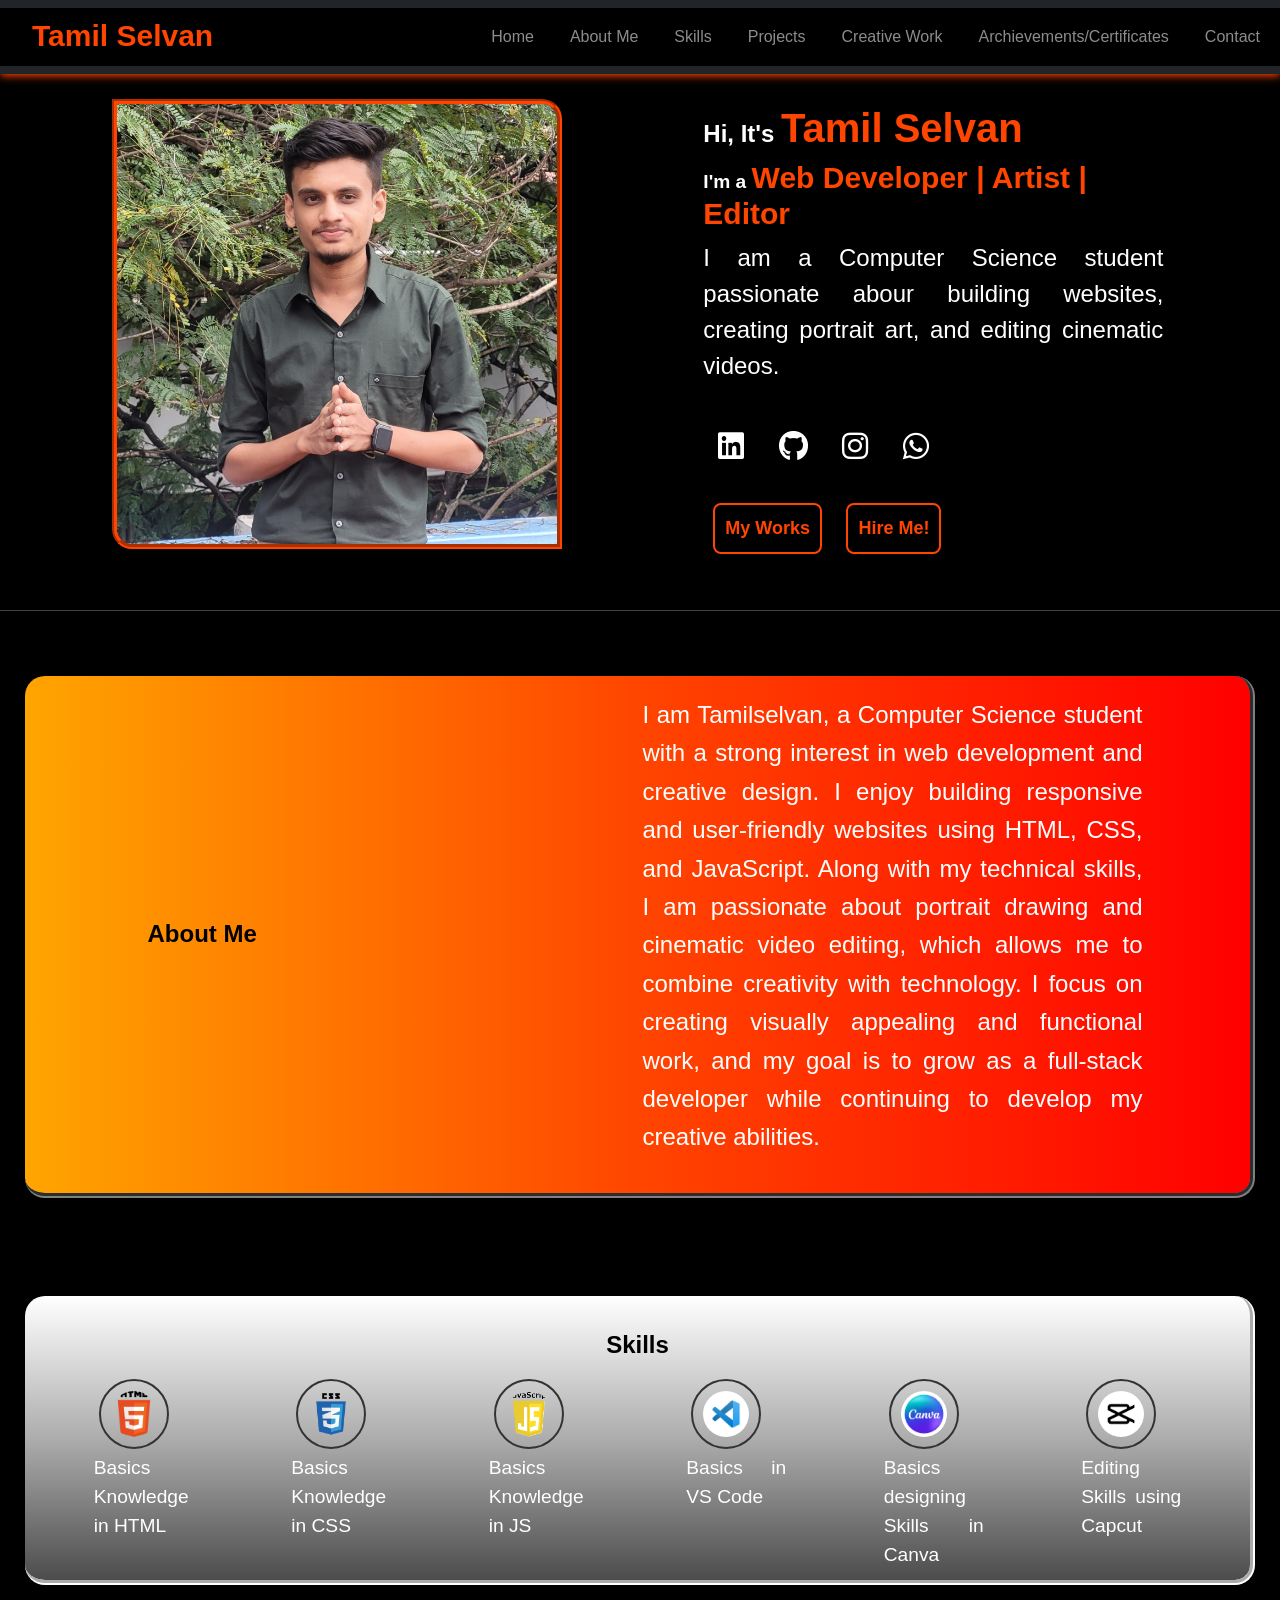
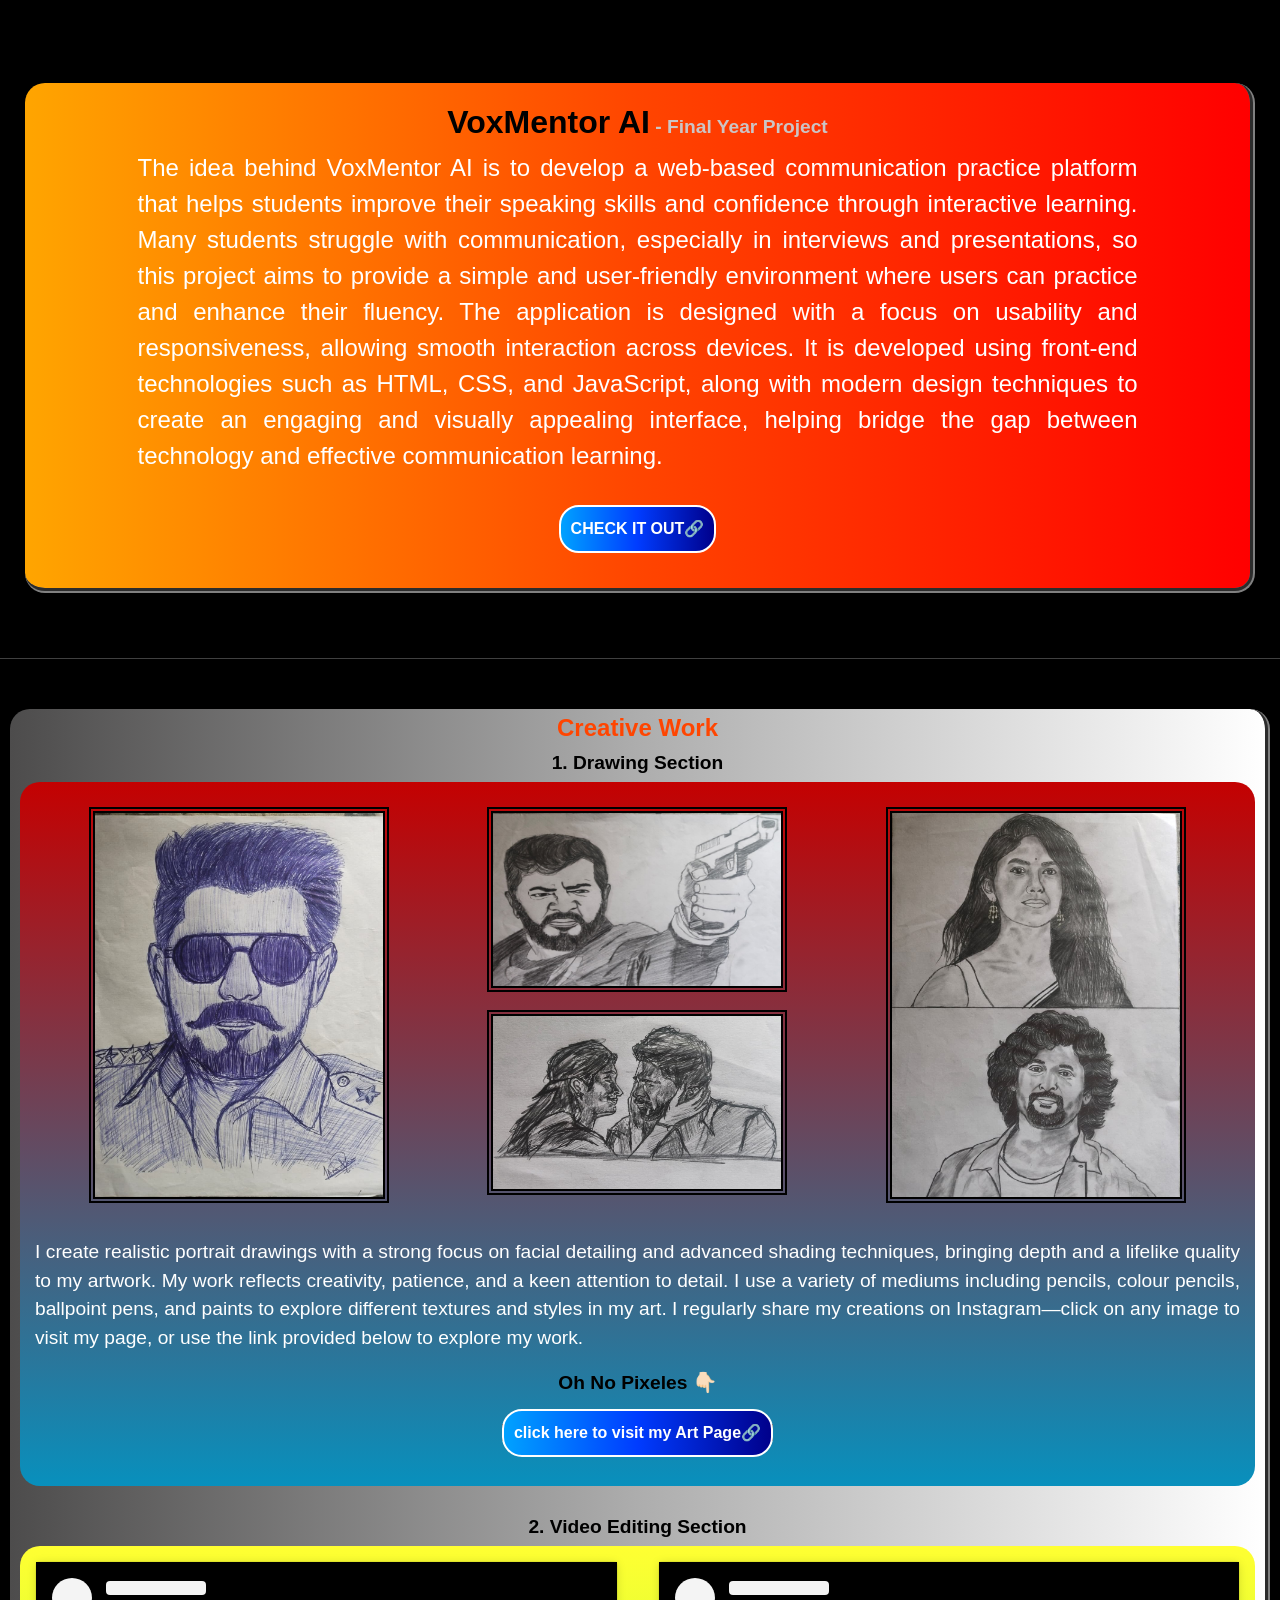
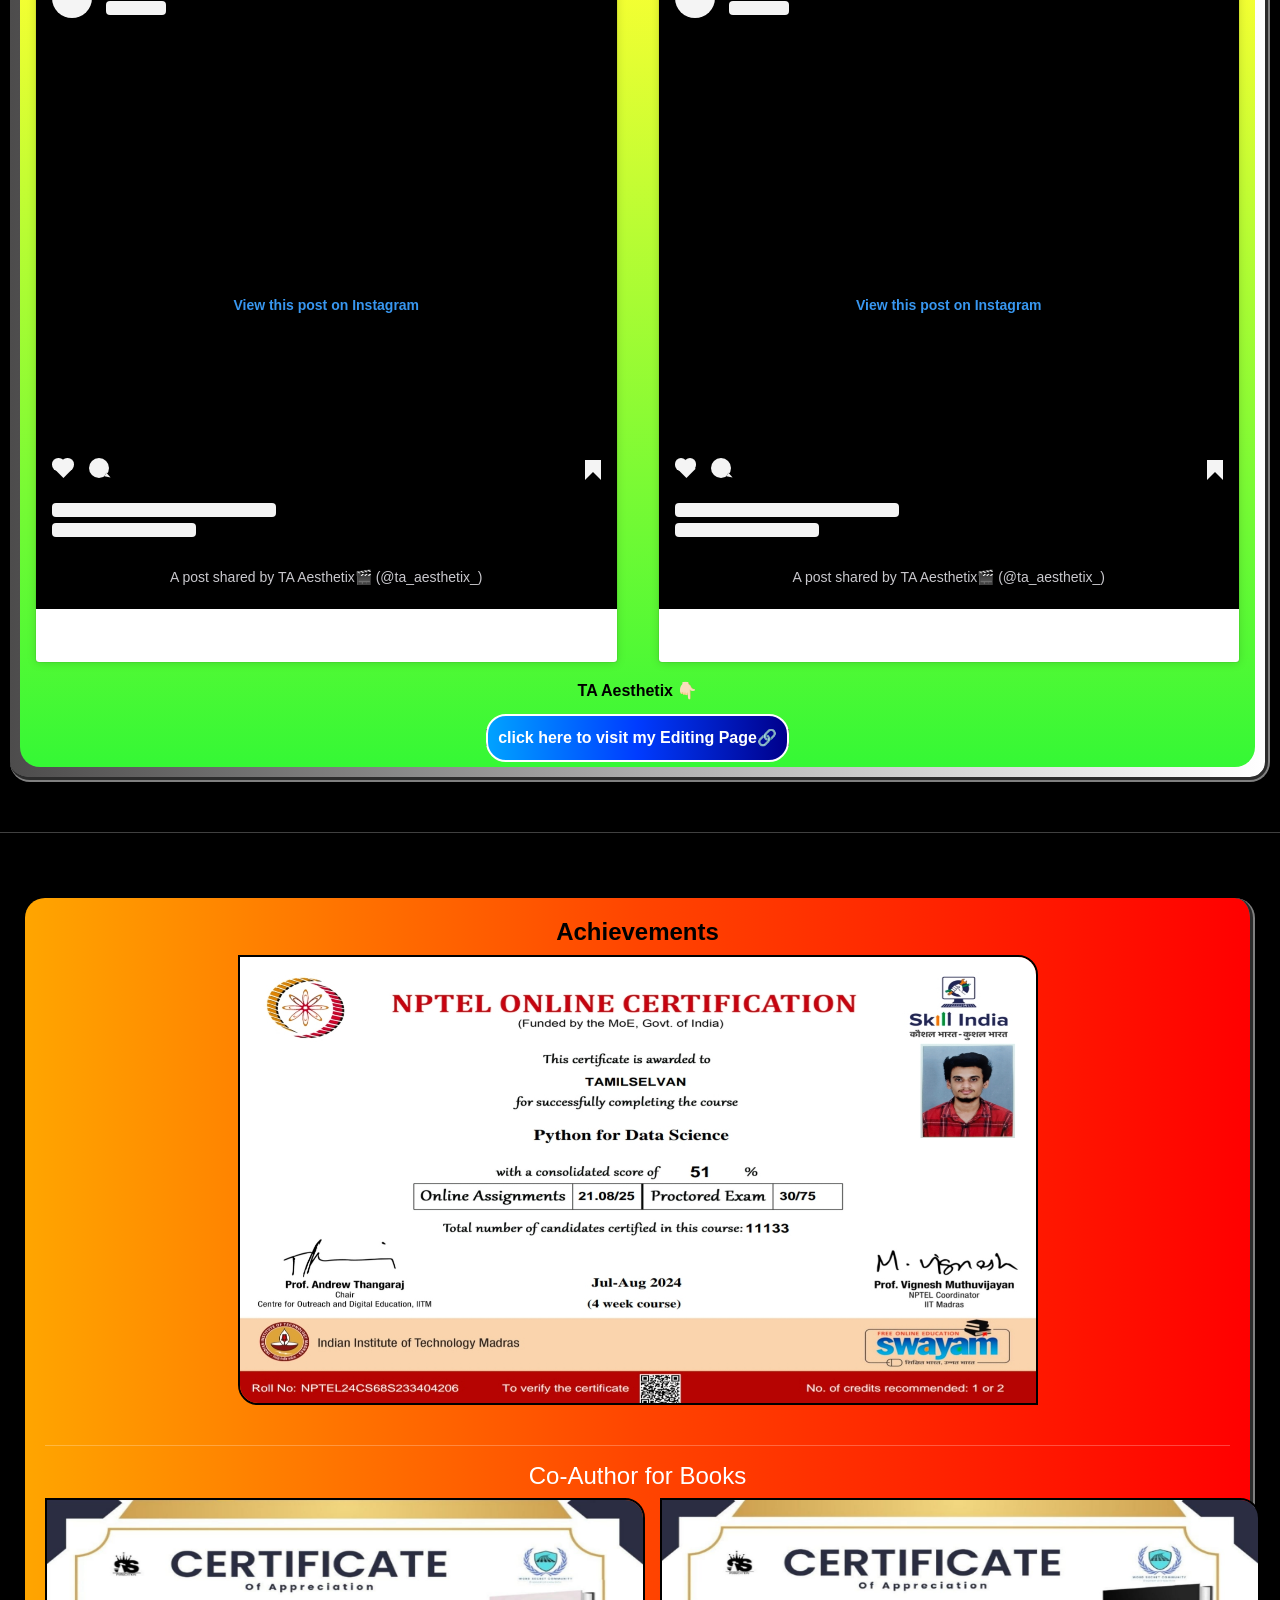
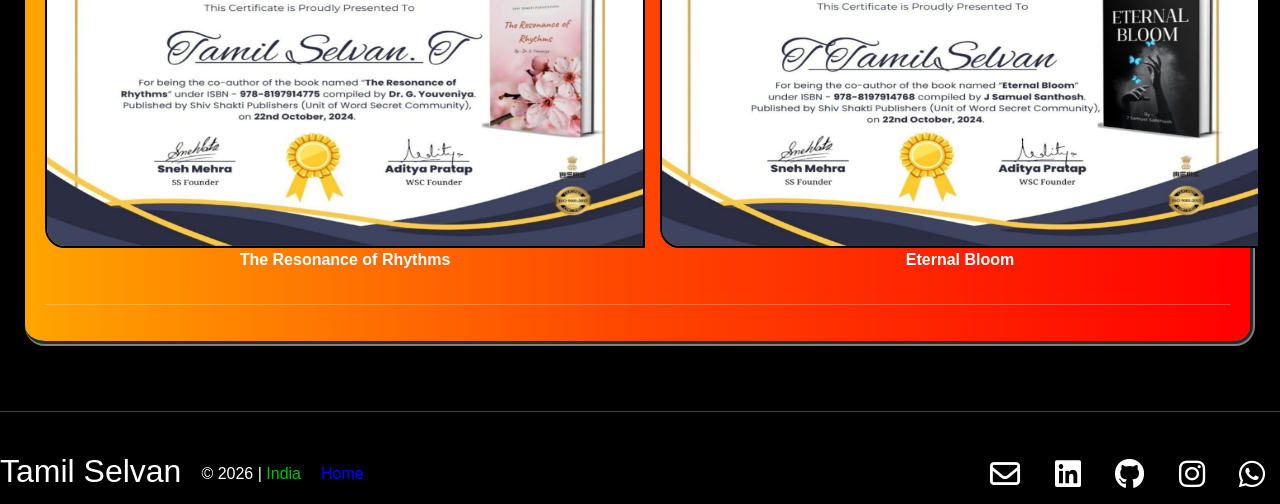
<file: portfolio.html>
<!DOCTYPE html>
<html lang="en">
<head>
    <meta charset="UTF-8">
    <meta name="viewport" content="width=device-width, initial-scale=1.0">
    <link rel="stylesheet" href="https://cdn.jsdelivr.net/npm/bootstrap@5.3.8/dist/css/bootstrap.min.css">

    <link rel="stylesheet" href="./static/css/index.css">
    
    <!-- <link rel="stylesheet" href="https://cdn.jsdelivr.net/npm/bootstrap@5.3.8/dist/js/bootstrap.bundle.min.js"> -->
    <link rel="stylesheet" href="https://cdnjs.cloudflare.com/ajax/libs/font-awesome/6.5.1/css/all.min.css">
    <title>Portfolio WebPage</title>
</head>
<body>


    <!-- NAV BAR INCLUDED -->
     <nav class="navbar navbar-expand-lg navbar-dark bg-dark">
  <div class="container-fluid">
    <a class="navbar-brand" href="#"><span id="nlogo">Tamil Selvan</span></a>
    <button class="navbar-toggler" type="button" data-bs-toggle="collapse" data-bs-target="#navbarSupportedContent" aria-controls="navbarSupportedContent" aria-expanded="false" aria-label="Toggle navigation">
      <span class="navbar-toggler-icon"></span>
    </button>
    <div class="collapse navbar-collapse" id="navbarSupportedContent">
      <ul class="navbar-nav ms-auto mb-2 mb-lg-0">
        <li id="nav1">
          <a class="nav-link" href="#nlogo">Home</a>
        </li>
        <li id="nav1">
          <a class="nav-link" href="#abouth">About Me</a>
        </li>
         <li id="nav1">
          <a class="nav-link" href="#skill">Skills</a>
        </li>
        <li id="nav1">
          <a class="nav-link" href="#proj">Projects</a>
        </li>
         <li id="nav1">
          <a class="nav-link" href="#create">Creative Work</a>
        </li>
        <li id="nav1">
          <a class="nav-link" href="#ach">Archievements/Certificates</a>
        </li>
        <li id="nav1">
          <a class="nav-link" href="#contacth2">Contact</a>
        </li>
        </ul>
        
  </div>
</nav>











    <!-- <header>
        <a href="" id="nlogo">Tamil Selvan</a>
        <nav id="nav1">
            <a href="#nlogo">Home</a>
            <a href="#abouth">About Me</a>
            <a href="#skill">Skills</a>
            <a href="#proj">Projects</a>
            <a href="#create">Creative Work</a>
            <a href="#ach">Archievements/Certificates</a>
            <a href="#contacth2">Contact</a>

        </nav>
    </header> -->



<section>
    <div class="section1">
    <div class="myimage">
        <img id="nimg" src="./static/images/WhatsApp Image 2026-04-16 at 7.50.20 PM.jpeg" alt="">
    </div>
    <div class="myintro">
        <h1 id="name">Hi, It's <span>Tamil Selvan</span></h1>
        <h3 id="role">I'm a  <span>Web Developer | Artist | Editor</span></h3>
         <p>I am a Computer Science student passionate abour building websites, creating portrait art, and editing cinematic videos.</p>
         <div class="mylinks">
            <br>
            <a id="lin" href="https://www.linkedin.com/in/tamilselvan-t-862a0b375?utm_source=share&utm_campaign=share_via&utm_content=profile&utm_medium=android_app" target="_blank"><i class="fa-brands fa-linkedin"></i></a>
            <a id="ghub" href="https://github.com/finalyearproject2612-cmyk" target="_blank"><i class="fa-brands fa-github"></i></a>
            <a id="insta" href="https://www.instagram.com/_simply_.tamil__?igsh=eGFlODM2YnIxazdy" target="_blank"><i class="fa-brands fa-instagram"></i></a>
            <a id="wp" href="https://www.whatsapp.com/download" target="_blank"><i class="fa-brands fa-whatsapp"></i></a>
            <!-- <a id="wp" href="https://www.whatsapp.com/download" target="_blank"><i class="fa-solid fa-p"></i></a> -->
            
         </div><br>

         <a href="#create"><button id="b1">My Works</button></a>
         <a href="https://mail.google.com/mail/u/0/?tab=rm&ogbl#inbox?compose=CrpPbDzJlDzMKTXVcZdGqvknlbPgkTlmlXXJLLHprpGtVGhPkxQBJcxsPPkvMvvMrhTzhnNgrvvkLfRDFqML" target="_blank"><button id="b1">Hire Me!</button></a>
         
    </div>
</div>
<hr><br>
<div class="parent">
    <h3 id="abouth">About Me</h3>
    <p id="aboutp">I am Tamilselvan, a Computer Science student with a strong interest in web development and creative design. I enjoy building responsive and user-friendly websites using HTML, CSS, and JavaScript. Along with my technical skills, I am passionate about portrait drawing and cinematic video editing, which allows me to combine creativity with technology. I focus on creating visually appealing and functional work, and my goal is to grow as a full-stack developer while continuing to develop my creative abilities.</p>
</div>
<br><br>

<div class="parent2">
    <h3 id="skill">Skills</h3>
    <div class="child1">
        <div class="set">
        <img src="./static/images/htmllogo.png" alt="">
        <p>Basics Knowledge in HTML</p>
        </div>
        <div class="set">
        <img src="./static/images/csslogo.png" alt="">
        <p>Basics Knowledge in CSS</p>
        </div>
        <div class="set">
        <img src="./static/images/bgjslogo.png" alt="">
        <p>Basics Knowledge in JS</p>
        </div>
        <div class="set">
        <img src="./static/images/vscodelogo.jpg" alt="">
        <p>Basics in VS Code</p>
        </div>
        <div class="set">
        <img src="./static/images/canvalogo.jpg" alt="">
        <p>Basics designing Skills in Canva</p>
        </div>
        <div class="set">
        <img src="./static/images/capcutlogo.jpg" alt="">
        <p>Editing Skills using Capcut</p>
        </div>
        

    </div>
</div>
<br><br>
<div class="project">
    <div class="projhead">
    <h3 id="proj"><span>VoxMentor AI</span> - Final Year Project</h3>
</div>
<div class="projcon">
    <p>The idea behind VoxMentor AI is to develop a web-based communication practice platform that helps students improve their speaking skills and confidence through interactive learning. Many students struggle with communication, especially in interviews and presentations, so this project aims to provide a simple and user-friendly environment where users can practice and enhance their fluency. The application is designed with a focus on usability and responsiveness, allowing smooth interaction across devices. It is developed using front-end technologies such as HTML, CSS, and JavaScript, along with modern design techniques to create an engaging and visually appealing interface, helping bridge the gap between technology and effective communication learning.</p>

   
</div>
<!-- <div class="projimages">
        <div class="images2"><img src="./static/images/login.png" alt="">
        </div>
       
       <div class="images2"> <img src="./static/images/interface.png" alt="">
</div>
    </div> -->

 <a href="https://finalyearproject2612-cmyk.github.io/comass/" target="_blank"><button id="b2">CHECK IT OUT🔗</button></a>
</div>
<br><hr><br>

</section>
<section class="sect2">
    <h1 id="create">Creative Work</h1>
    <h3>1. Drawing Section</h3>
   <div class="gridfolder">
    <a href="https://www.instagram.com/oh_no_pixeles?igsh=NjI5dzNxNWh6NmZx" target="_blank">
        <div class="artgallery">
        <div class="box1"><img src="./static/images/vijaypen.jpeg" alt=""></div>
        <div class="box2"><img src="./static/images/ajith.jpeg" alt=""></div>
        <div class="box3"><img src="./static/images/hinannapencil.jpeg" alt=""></div>
        <div class="box4"><img src="./static/images/retro1.jpeg" alt=""></div>
    </div></a>
    <p id="pp1">I create realistic portrait drawings with a strong focus on facial detailing and advanced shading techniques, bringing depth and a lifelike quality to my artwork. My work reflects creativity, patience, and a keen attention to detail. I use a variety of mediums including pencils, colour pencils, ballpoint pens, and paints to explore different textures and styles in my art. I regularly share my creations on Instagram—click on any image to visit my page, or use the link provided below to explore my work.</p>
    
        <p id="pp">Oh No Pixeles 👇🏻</p><a href="https://www.instagram.com/oh_no_pixeles?igsh=NjI5dzNxNWh6NmZx" target="_blank"><button id="b3" >click here to visit my Art Page🔗</button></a>  
<br><br>
</div>
<br>
<h3>2. Video Editing Section</h3>
<div class="child3">
<div class="videoedit">
    <blockquote class="instagram-media" data-instgrm-captioned data-instgrm-permalink="https://www.instagram.com/reel/DXGcUmgE0RT/?utm_source=ig_embed&amp;utm_campaign=loading" data-instgrm-version="14" style=" background:#FFF; border:0; border-radius:3px; box-shadow:0 0 1px 0 rgba(0,0,0,0.5),0 1px 10px 0 rgba(0,0,0,0.15); margin: 1px; max-width:500px; width: 100%; min-width:0px; padding:0; width:99.375%; width:-webkit-calc(100% - 2px); width:calc(100% - 2px);"><div style="padding:16px;"> <a href="https://www.instagram.com/reel/DXGcUmgE0RT/?utm_source=ig_embed&amp;utm_campaign=loading" style=" background:#FFFFFF; line-height:0; padding:0 0; text-align:center; text-decoration:none; width:100%;" target="_blank"> <div style=" display: flex; flex-direction: row; align-items: center;"> <div style="background-color: #F4F4F4; border-radius: 50%; flex-grow: 0; height: 40px; margin-right: 14px; width: 40px;"></div> <div style="display: flex; flex-direction: column; flex-grow: 1; justify-content: center;"> <div style=" background-color: #F4F4F4; border-radius: 4px; flex-grow: 0; height: 14px; margin-bottom: 6px; width: 100px;"></div> <div style=" background-color: #F4F4F4; border-radius: 4px; flex-grow: 0; height: 14px; width: 60px;"></div></div></div><div style="padding: 19% 0;"></div> <div style="display:block; height:50px; margin:0 auto 12px; width:50px;"><svg width="50px" height="50px" viewBox="0 0 60 60" version="1.1" xmlns="https://www.w3.org/2000/svg" xmlns:xlink="https://www.w3.org/1999/xlink"><g stroke="none" stroke-width="1" fill="none" fill-rule="evenodd"><g transform="translate(-511.000000, -20.000000)" fill="#000000"><g><path d="M556.869,30.41 C554.814,30.41 553.148,32.076 553.148,34.131 C553.148,36.186 554.814,37.852 556.869,37.852 C558.924,37.852 560.59,36.186 560.59,34.131 C560.59,32.076 558.924,30.41 556.869,30.41 M541,60.657 C535.114,60.657 530.342,55.887 530.342,50 C530.342,44.114 535.114,39.342 541,39.342 C546.887,39.342 551.658,44.114 551.658,50 C551.658,55.887 546.887,60.657 541,60.657 M541,33.886 C532.1,33.886 524.886,41.1 524.886,50 C524.886,58.899 532.1,66.113 541,66.113 C549.9,66.113 557.115,58.899 557.115,50 C557.115,41.1 549.9,33.886 541,33.886 M565.378,62.101 C565.244,65.022 564.756,66.606 564.346,67.663 C563.803,69.06 563.154,70.057 562.106,71.106 C561.058,72.155 560.06,72.803 558.662,73.347 C557.607,73.757 556.021,74.244 553.102,74.378 C549.944,74.521 548.997,74.552 541,74.552 C533.003,74.552 532.056,74.521 528.898,74.378 C525.979,74.244 524.393,73.757 523.338,73.347 C521.94,72.803 520.942,72.155 519.894,71.106 C518.846,70.057 518.197,69.06 517.654,67.663 C517.244,66.606 516.755,65.022 516.623,62.101 C516.479,58.943 516.448,57.996 516.448,50 C516.448,42.003 516.479,41.056 516.623,37.899 C516.755,34.978 517.244,33.391 517.654,32.338 C518.197,30.938 518.846,29.942 519.894,28.894 C520.942,27.846 521.94,27.196 523.338,26.654 C524.393,26.244 525.979,25.756 528.898,25.623 C532.057,25.479 533.004,25.448 541,25.448 C548.997,25.448 549.943,25.479 553.102,25.623 C556.021,25.756 557.607,26.244 558.662,26.654 C560.06,27.196 561.058,27.846 562.106,28.894 C563.154,29.942 563.803,30.938 564.346,32.338 C564.756,33.391 565.244,34.978 565.378,37.899 C565.522,41.056 565.552,42.003 565.552,50 C565.552,57.996 565.522,58.943 565.378,62.101 M570.82,37.631 C570.674,34.438 570.167,32.258 569.425,30.349 C568.659,28.377 567.633,26.702 565.965,25.035 C564.297,23.368 562.623,22.342 560.652,21.575 C558.743,20.834 556.562,20.326 553.369,20.18 C550.169,20.033 549.148,20 541,20 C532.853,20 531.831,20.033 528.631,20.18 C525.438,20.326 523.257,20.834 521.349,21.575 C519.376,22.342 517.703,23.368 516.035,25.035 C514.368,26.702 513.342,28.377 512.574,30.349 C511.834,32.258 511.326,34.438 511.181,37.631 C511.035,40.831 511,41.851 511,50 C511,58.147 511.035,59.17 511.181,62.369 C511.326,65.562 511.834,67.743 512.574,69.651 C513.342,71.625 514.368,73.296 516.035,74.965 C517.703,76.634 519.376,77.658 521.349,78.425 C523.257,79.167 525.438,79.673 528.631,79.82 C531.831,79.965 532.853,80.001 541,80.001 C549.148,80.001 550.169,79.965 553.369,79.82 C556.562,79.673 558.743,79.167 560.652,78.425 C562.623,77.658 564.297,76.634 565.965,74.965 C567.633,73.296 568.659,71.625 569.425,69.651 C570.167,67.743 570.674,65.562 570.82,62.369 C570.966,59.17 571,58.147 571,50 C571,41.851 570.966,40.831 570.82,37.631"></path></g></g></g></svg></div><div style="padding-top: 8px;"> <div style=" color:#3897f0; font-family:Arial,sans-serif; font-size:14px; font-style:normal; font-weight:550; line-height:18px;">View this post on Instagram</div></div><div style="padding: 12.5% 0;"></div> <div style="display: flex; flex-direction: row; margin-bottom: 14px; align-items: center;"><div> <div style="background-color: #F4F4F4; border-radius: 50%; height: 12.5px; width: 12.5px; transform: translateX(0px) translateY(7px);"></div> <div style="background-color: #F4F4F4; height: 12.5px; transform: rotate(-45deg) translateX(3px) translateY(1px); width: 12.5px; flex-grow: 0; margin-right: 14px; margin-left: 2px;"></div> <div style="background-color: #F4F4F4; border-radius: 50%; height: 12.5px; width: 12.5px; transform: translateX(9px) translateY(-18px);"></div></div><div style="margin-left: 8px;"> <div style=" background-color: #F4F4F4; border-radius: 50%; flex-grow: 0; height: 20px; width: 20px;"></div> <div style=" width: 0; height: 0; border-top: 2px solid transparent; border-left: 6px solid #f4f4f4; border-bottom: 2px solid transparent; transform: translateX(16px) translateY(-4px) rotate(30deg)"></div></div><div style="margin-left: auto;"> <div style=" width: 0px; border-top: 8px solid #F4F4F4; border-right: 8px solid transparent; transform: translateY(16px);"></div> <div style=" background-color: #F4F4F4; flex-grow: 0; height: 12px; width: 16px; transform: translateY(-4px);"></div> <div style=" width: 0; height: 0; border-top: 8px solid #F4F4F4; border-left: 8px solid transparent; transform: translateY(-4px) translateX(8px);"></div></div></div> <div style="display: flex; flex-direction: column; flex-grow: 1; justify-content: center; margin-bottom: 24px;"> <div style=" background-color: #F4F4F4; border-radius: 4px; flex-grow: 0; height: 14px; margin-bottom: 6px; width: 224px;"></div> <div style=" background-color: #F4F4F4; border-radius: 4px; flex-grow: 0; height: 14px; width: 144px;"></div></div></a><p style=" color:#c9c8cd; font-family:Arial,sans-serif; font-size:14px; line-height:17px; margin-bottom:0; margin-top:8px; overflow:hidden; padding:8px 0 7px; text-align:center; text-overflow:ellipsis; white-space:nowrap;"><a href="https://www.instagram.com/reel/DXGcUmgE0RT/?utm_source=ig_embed&amp;utm_campaign=loading" style=" color:#c9c8cd; font-family:Arial,sans-serif; font-size:14px; font-style:normal; font-weight:normal; line-height:17px; text-decoration:none;" target="_blank">A post shared by TA Aesthetix🎬 (@ta_aesthetix_)</a></p></div></blockquote>
<script async src="//www.instagram.com/embed.js"></script><br>
        
    <blockquote class="instagram-media" data-instgrm-captioned data-instgrm-permalink="https://www.instagram.com/reel/DWtdzwwk3Ds/?utm_source=ig_embed&amp;utm_campaign=loading" data-instgrm-version="14" style=" background:#FFF; border:0; border-radius:3px; box-shadow:0 0 1px 0 rgba(0,0,0,0.5),0 1px 10px 0 rgba(0,0,0,0.15); margin: 1px; max-width:500px; width: 100%; min-width:0px; padding:0; width:99.375%; width:-webkit-calc(100% - 2px); width:calc(100% - 2px);"><div style="padding:16px;"> <a href="https://www.instagram.com/reel/DWtdzwwk3Ds/?utm_source=ig_embed&amp;utm_campaign=loading" style=" background:#FFFFFF; line-height:0; padding:0 0; text-align:center; text-decoration:none; width:100%;" target="_blank"> <div style=" display: flex; flex-direction: row; align-items: center;"> <div style="background-color: #F4F4F4; border-radius: 50%; flex-grow: 0; height: 40px; margin-right: 14px; width: 40px;"></div> <div style="display: flex; flex-direction: column; flex-grow: 1; justify-content: center;"> <div style=" background-color: #F4F4F4; border-radius: 4px; flex-grow: 0; height: 14px; margin-bottom: 6px; width: 100px;"></div> <div style=" background-color: #F4F4F4; border-radius: 4px; flex-grow: 0; height: 14px; width: 60px;"></div></div></div><div style="padding: 19% 0;"></div> <div style="display:block; height:50px; margin:0 auto 12px; width:50px;"><svg width="50px" height="50px" viewBox="0 0 60 60" version="1.1" xmlns="https://www.w3.org/2000/svg" xmlns:xlink="https://www.w3.org/1999/xlink"><g stroke="none" stroke-width="1" fill="none" fill-rule="evenodd"><g transform="translate(-511.000000, -20.000000)" fill="#000000"><g><path d="M556.869,30.41 C554.814,30.41 553.148,32.076 553.148,34.131 C553.148,36.186 554.814,37.852 556.869,37.852 C558.924,37.852 560.59,36.186 560.59,34.131 C560.59,32.076 558.924,30.41 556.869,30.41 M541,60.657 C535.114,60.657 530.342,55.887 530.342,50 C530.342,44.114 535.114,39.342 541,39.342 C546.887,39.342 551.658,44.114 551.658,50 C551.658,55.887 546.887,60.657 541,60.657 M541,33.886 C532.1,33.886 524.886,41.1 524.886,50 C524.886,58.899 532.1,66.113 541,66.113 C549.9,66.113 557.115,58.899 557.115,50 C557.115,41.1 549.9,33.886 541,33.886 M565.378,62.101 C565.244,65.022 564.756,66.606 564.346,67.663 C563.803,69.06 563.154,70.057 562.106,71.106 C561.058,72.155 560.06,72.803 558.662,73.347 C557.607,73.757 556.021,74.244 553.102,74.378 C549.944,74.521 548.997,74.552 541,74.552 C533.003,74.552 532.056,74.521 528.898,74.378 C525.979,74.244 524.393,73.757 523.338,73.347 C521.94,72.803 520.942,72.155 519.894,71.106 C518.846,70.057 518.197,69.06 517.654,67.663 C517.244,66.606 516.755,65.022 516.623,62.101 C516.479,58.943 516.448,57.996 516.448,50 C516.448,42.003 516.479,41.056 516.623,37.899 C516.755,34.978 517.244,33.391 517.654,32.338 C518.197,30.938 518.846,29.942 519.894,28.894 C520.942,27.846 521.94,27.196 523.338,26.654 C524.393,26.244 525.979,25.756 528.898,25.623 C532.057,25.479 533.004,25.448 541,25.448 C548.997,25.448 549.943,25.479 553.102,25.623 C556.021,25.756 557.607,26.244 558.662,26.654 C560.06,27.196 561.058,27.846 562.106,28.894 C563.154,29.942 563.803,30.938 564.346,32.338 C564.756,33.391 565.244,34.978 565.378,37.899 C565.522,41.056 565.552,42.003 565.552,50 C565.552,57.996 565.522,58.943 565.378,62.101 M570.82,37.631 C570.674,34.438 570.167,32.258 569.425,30.349 C568.659,28.377 567.633,26.702 565.965,25.035 C564.297,23.368 562.623,22.342 560.652,21.575 C558.743,20.834 556.562,20.326 553.369,20.18 C550.169,20.033 549.148,20 541,20 C532.853,20 531.831,20.033 528.631,20.18 C525.438,20.326 523.257,20.834 521.349,21.575 C519.376,22.342 517.703,23.368 516.035,25.035 C514.368,26.702 513.342,28.377 512.574,30.349 C511.834,32.258 511.326,34.438 511.181,37.631 C511.035,40.831 511,41.851 511,50 C511,58.147 511.035,59.17 511.181,62.369 C511.326,65.562 511.834,67.743 512.574,69.651 C513.342,71.625 514.368,73.296 516.035,74.965 C517.703,76.634 519.376,77.658 521.349,78.425 C523.257,79.167 525.438,79.673 528.631,79.82 C531.831,79.965 532.853,80.001 541,80.001 C549.148,80.001 550.169,79.965 553.369,79.82 C556.562,79.673 558.743,79.167 560.652,78.425 C562.623,77.658 564.297,76.634 565.965,74.965 C567.633,73.296 568.659,71.625 569.425,69.651 C570.167,67.743 570.674,65.562 570.82,62.369 C570.966,59.17 571,58.147 571,50 C571,41.851 570.966,40.831 570.82,37.631"></path></g></g></g></svg></div><div style="padding-top: 8px;"> <div style=" color:#3897f0; font-family:Arial,sans-serif; font-size:14px; font-style:normal; font-weight:550; line-height:18px;">View this post on Instagram</div></div><div style="padding: 12.5% 0;"></div> <div style="display: flex; flex-direction: row; margin-bottom: 14px; align-items: center;"><div> <div style="background-color: #F4F4F4; border-radius: 50%; height: 12.5px; width: 12.5px; transform: translateX(0px) translateY(7px);"></div> <div style="background-color: #F4F4F4; height: 12.5px; transform: rotate(-45deg) translateX(3px) translateY(1px); width: 12.5px; flex-grow: 0; margin-right: 14px; margin-left: 2px;"></div> <div style="background-color: #F4F4F4; border-radius: 50%; height: 12.5px; width: 12.5px; transform: translateX(9px) translateY(-18px);"></div></div><div style="margin-left: 8px;"> <div style=" background-color: #F4F4F4; border-radius: 50%; flex-grow: 0; height: 20px; width: 20px;"></div> <div style=" width: 0; height: 0; border-top: 2px solid transparent; border-left: 6px solid #f4f4f4; border-bottom: 2px solid transparent; transform: translateX(16px) translateY(-4px) rotate(30deg)"></div></div><div style="margin-left: auto;"> <div style=" width: 0px; border-top: 8px solid #F4F4F4; border-right: 8px solid transparent; transform: translateY(16px);"></div> <div style=" background-color: #F4F4F4; flex-grow: 0; height: 12px; width: 16px; transform: translateY(-4px);"></div> <div style=" width: 0; height: 0; border-top: 8px solid #F4F4F4; border-left: 8px solid transparent; transform: translateY(-4px) translateX(8px);"></div></div></div> <div style="display: flex; flex-direction: column; flex-grow: 1; justify-content: center; margin-bottom: 24px;"> <div style=" background-color: #F4F4F4; border-radius: 4px; flex-grow: 0; height: 14px; margin-bottom: 6px; width: 224px;"></div> <div style=" background-color: #F4F4F4; border-radius: 4px; flex-grow: 0; height: 14px; width: 144px;"></div></div></a><p style=" color:#c9c8cd; font-family:Arial,sans-serif; font-size:14px; line-height:17px; margin-bottom:0; margin-top:8px; overflow:hidden; padding:8px 0 7px; text-align:center; text-overflow:ellipsis; white-space:nowrap;"><a href="https://www.instagram.com/reel/DWtdzwwk3Ds/?utm_source=ig_embed&amp;utm_campaign=loading" style=" color:#c9c8cd; font-family:Arial,sans-serif; font-size:14px; font-style:normal; font-weight:normal; line-height:17px; text-decoration:none;" target="_blank">A post shared by TA Aesthetix🎬 (@ta_aesthetix_)</a></p></div></blockquote>
<script async src="//www.instagram.com/embed.js"></script>

</div>

<p id="pp">TA Aesthetix 👇🏻</p><a href="https://www.instagram.com/ta_aesthetix_?igsh=c3Y5ZmFuYXdqZWZw" target="_blank"><button id="b3">click here to visit my Editing Page🔗</button></a>
</div>
</section>
<br><hr><br>
<section class="sect3">
    <h3 id="ach">Achievements</h3> 
    <!-- <hr>
    <h4>Face Painting Competition</h4>
    <div class="certificates">
        
        <img src="./static/images/snscertificate.jpeg" alt="">
        <img src="./static/images/hodpricegiving.jpeg" alt="">
        </div>
        <hr> -->
        <div class="nptel">
        <img src="./static/images/nptelcertificate.jpeg" alt="">
        <!-- <p>The Resonance of Rhythms</p> -->
    <br><br><hr></div>

<h4>Co-Author for Books</h4>
        <div class="certificates">
        <div class="imgpara"><img src="./static/images/poemcertifictae.jpeg" alt="">
        <p>The Resonance of Rhythms</p></div>
       
       <div class="imgpara"> <img src="./static/images/storycertificate.jpeg" alt="">
    <p>Eternal Bloom</p></div>
    </div><hr>
</section>

<br><hr><br>
<section class="sec4">
    <div class="copy">
    <h2 id="contacth2">Tamil Selvan</h2> 
    <p>&copy; 2026 | <span id="sp">India</span><a href="#nlogo"><p id="superp">Home</p></a></p>
    </div>
<div class="contact">
    <nav id="contact">
            <a id="email" href="https://mail.google.com/mail/u/0/?tab=rm&ogbl#inbox?compose=CrpPbDzJlDzMKTXVcZdGqvknlbPgkTlmlXXJLLHprpGtVGhPkxQBJcxsPPkvMvvMrhTzhnNgrvvkLfRDFqML" target="_blank"><i class="fa-regular fa-envelope"></i></a>
            <a id="lin" href="https://www.linkedin.com/in/tamilselvan-t-862a0b375?utm_source=share&utm_campaign=share_via&utm_content=profile&utm_medium=android_app" target="_blank"><i class="fa-brands fa-linkedin"></i></a>
            <a id="ghub" href="https://github.com/finalyearproject2612-cmyk" target="_blank"><i class="fa-brands fa-github"></i></a>
            <a id="insta" href="https://www.instagram.com/_simply_.tamil__?igsh=eGFlODM2YnIxazdy" target="_blank"><i class="fa-brands fa-instagram"></i></a>
            <a id="wp" href="https://www.whatsapp.com/download" target="_blank"><i class="fa-brands fa-whatsapp"></i></a>
    </nav>
    </div>
    
</section>
<script src="https://cdn.jsdelivr.net/npm/bootstrap@5.3.8/dist/js/bootstrap.bundle.min.js"></script>

</body>
</html>
</file>
<file: static/css/index.css>
*{
    text-decoration: none;
    background-color: black;
    color: white;
    font-family: 'Gill Sans', 'Gill Sans MT', Calibri, 'Trebuchet MS', sans-serif;
}
html{
    background-color: black;
    width: 100%;
}
body{
    background-color: black;
    /* color: white;    */
}

nav{
    box-shadow: 0px 2px 8px orangered;
}

header{
    display: flex;
    margin: 5px;
    padding: 10px;
    justify-content: space-between;
    align-items: center;
    background-color: transparent;
    
}
#nlogo{
    font-size: 30px;
    color: orangered;
    font-weight: 800;
}
/* #nlogo:hover{
    transform: scale(1.05);
} */
nav a{
    margin-left: 20px;
    font-size: 15px;
    color: white;
    font-weight: 800;
    transition: 0.5s ease;
    border-bottom: 3px solid transparent;
}

/* nav a.active:after{
    border-bottom: 3px solid orangered;
    color: orangered;
} */
#nav1 a:hover{
    font-size: 17px;
    border-bottom: 3px solid orangered;
    color: orangered;
}
nav a.active::after{
    border-bottom: 3px solid orangered fixed;
    color: orangered;
}
.section1{
    display: flex;
    justify-content: space-evenly;
}
.myimage{
    padding: 20px;
    margin: 5px;
}
.myimage img{
    transition: 0.5s ease;

}    

#nimg{
    width: 450px;
    height: 450px;
    border-radius: 0px 20px 0px 20px;
    border: 5px groove orangered;
    /* border-style:; */
    
}
#nimg:hover{
    transform: scale(1.05);
}
.myintro{
    width: 500px;
    padding: 20px;
    margin: 10px;
}

p{
    text-align: justify;
}
 h1{
    font-size: x-large;
    font-weight: 700;
}
 h3{
    font-size: larger;
    font-weight: 700;
}
#name span{
    font-size: 40px;
    color: orangered;
    font-weight: 700;
}
#role span{
    font-size: 30px;
    color: orangered;
    font-weight: 700;
}
.myintro  p{
    font-size: x-large;
}
#b1{
    color: orangered;
    background: transparent;
    border-radius: 8px;
    border: 2px solid orangered;
    padding: 10px;
    margin: 10px;
    font-size: large;
    font-weight:bold;
}
#b1:hover{
    transform: scale(1.05);
    background-color: orangered;
    color: white;
}

.mylinks a{
    font-size: 30px;
    font-weight: 900;
    color: white;
    padding: 10px;
    margin:5px ;
    transition: 0.5s ease;
}

i:hover{
    transition: 0.5s ease;
    color: orangered;
    font-size: 40px;
}
/* #ghub:hover{
    color: orangered;
    font-size: 40px;
}
#insta:hover{
    color: orangered;
    font-size: 40px;
}
#wp:hover{
    color: orangered;
    font-size: 40px;
} */

.parent{
    padding: 20px;
    margin: 25px;
    border-radius: 20px;
    border-bottom: 5px groove grey;
    border-right: 5px groove grey;
    background: linear-gradient(to right, orange,orangered,red);
    /* color: blue; */
    display: flex;
    justify-content: center ;
    align-items: center;
}
#abouth{
    font-size: x-large;
    font-weight: 600;
    width: 500px;
    background-color: transparent;
    color: rgb(0, 0, 0);
    padding: 10px;
    margin: 5px;
}
#aboutp{
    background-color: transparent;
    width: 500px;
    font-size: x-large;
    font-weight: 400;
    line-height: 1.6;
    text-align: justify;
}

.parent2{
    padding: 20px;
    margin: 25px;
    background: linear-gradient( white,rgb(173, 173, 173),rgb(77, 76, 76));
    border-radius: 20px;
    border-bottom: 5px groove rgb(255, 255, 255);
    border-right: 5px groove rgb(255, 255, 255);
}
#skill{
    padding: 10px;
    margin: 5px;
    /* width: fit-content; */
    text-align: center;
    background-color: transparent;
    color: rgb(0, 0, 0);
    font-size: x-large;
    font-weight: 800;
    /* border-bottom: 3px solid rgb(80, 0, 155) ; */
}
.child1{
    background-color: transparent;
    font-size: larger;
    color: black;
    display: flex;
    justify-content: space-around;
    align-items: center;
}
.set{
    background-color: transparent;
    /* display: flex; */
}
.set p{
    background-color: transparent;
    width: 100px;
    height: 90px;
}
.set img{
    background-color: transparent;
    border-radius: 60px;
    border: 2px solid rgb(51, 51, 51);
    padding: 10px;
    margin: 5px;
    width:70px ;
    height: 70px;
}
.set img:hover{
    transform: scale(1.05);
}

.project{
    padding: 20px;
    margin: 25px;
    border-radius: 20px;
    border-bottom: 5px groove grey;
    border-right: 5px groove grey;
    text-align: center;
    background: linear-gradient(to right, orange,orangered,red);
}
.projhead{
    background: transparent;
}
#proj span{
    background: transparent;
    color: rgb(0, 0, 0);
    font-size: xx-large;
}
#proj{
    background: transparent;
    color: rgb(204, 196, 196);
}
.projcon{
    background: transparent;
    display: flex;
    justify-content: center;
}
.projcon p{
    background: transparent;
    text-align: justify;
    font-size: x-large;
    width: 1000px;

}
/* .projimages{
    display: grid;
    grid-template-columns: repeat(2,1fr);
    gap: 15px;

}
.images2 img{
    border: 2px solid rgb(0, 0, 0);
    border-radius: 0px 20px 0px 20px;
    width: 500px;
    height: 250px;
} */
 .project a{
    background: transparent;
 }
.conset img{
    width: 60px;
    height: 60px;
}
#b2{
    background:  linear-gradient(to right,rgb(0, 162, 255), rgb(0, 60, 255), darkblue );
    color: white;
    font-weight: 600;
    padding: 10px;
    margin: 15px;
    border-radius: 20px;
    border: 2px solid white;
}
#b2:hover{
    transform: scale(1.05);
    color: rgb(0, 0, 0);
}

.sect2{
    background: linear-gradient(to right,rgb(77, 76, 76),rgb(173, 173, 173), white);
    text-align: center;
    color: black;
    padding: 5px;
    margin: 10px;
    border-radius: 20px;
    border-bottom: 5px groove grey;
    border-right: 5px groove grey;
}
.sect2 h3{
    background: transparent;
}
#create{
    background: transparent;
    color: orangered;
}

.gridfolder{
    background: linear-gradient(rgb(196, 1, 1),rgb(8, 144, 189));
    margin: 5px;
    padding: 5px;
    border-radius: 20px;
    
}
.gridfolder p{
    text-align: justify;
    color: white;
    font-weight: 200;
    font-size: larger;
    /* width: 1130px; */
    margin: 5px;
    padding: 5px;
}

#pp{
    color: black;
    font-weight: 800;
    text-align: center;
    padding: 1px;
    margin: 10px;
}
.artgallery{
    background: transparent;
    padding: 10px;
    margin: 10px;
    display: grid;
    grid-template-columns: repeat(3,1fr);
    grid-template-rows: repeat(2, 1fr);
    gap: 10px;
}
.artgallery img{
    background: transparent;
    /* border-radius:0px 20px 0px 20px; */
    border: 6px double rgb(0, 0, 0);
}
.artgallery img:hover{
    /* width: 360px; */
    transform: scale(1.05);
}
.box1{
    background: transparent;
}
.box2{
    background: transparent;
}
.box3{
    background: transparent;
}
.box4{
    background: transparent;
}
.box1 img{
    width: 300px;
    /* height: 50px; */
}
.box3 img{
    width: 300px;
    /* height: 250px; */
}
.box2 img{
    width:300px ;
    height:  185px;
}
.box4 img{
    width: 300px;
    height: 185px;
}
/* .box5 img{
    width: 350px;
    height: 250px;
}
.box6 img{
    width: 350px;
    height: 250px;
} */
.box1{
    grid-area: span 2;
}
.box3{
    grid-area: span 3;
}
#pp1{
    background: transparent;
}
#pp{
    background: transparent;
}
#b3{
    padding: 10px;
    background:  linear-gradient(to right,rgb(0, 162, 255), rgb(0, 60, 255), darkblue );
    color: white;
    font-weight: 600;
    border-radius: 20px;
    border: 2px solid white;
}
#b3:hover{
    color: rgb(0, 0, 0);
    transform: scale(1.05);
}
.child3{
    background: linear-gradient(rgb(255, 255, 50),rgb(53, 248, 53));
    padding: 5px;
    margin: 5px;
    border-radius: 20px;
}
.videoedit{
    background: transparent;
    padding: 5px;
    margin: 5px;
    display: flex;
    gap: 20px;
    justify-content: center;
    /* grid-template-columns: repeat(2, 1fr); */
    /* grid-template-rows: repeat(1,1fr); */
} 
.videoedit .instagram-media {
    width: 100% !important;
    max-width: 100% !important;
    min-width: 0 !important;
}

.instagram-media{
    width: 300px;
    height: 700px;
}
.instagram-media:hover{
    transform: scale(1.05);
}
.sect3{
    padding: 20px;
    margin: 25px;
    border-radius: 20px;
    border-bottom: 5px groove grey;
    border-right: 5px groove grey;
    text-align: center;
    background: linear-gradient(to right, orange,orangered,red);
}
#ach{
    background: transparent;
    font-size: x-large;
    font-weight: 800;
    text-align: center;
    color: black;
}
.certificates{
    background: transparent;
    display: grid;
    grid-template-columns: repeat(2,1fr);
    gap: 15px;

}
.imgpara{
    background: transparent;
}
.imgpara img{
    background: transparent;
    border: 2px solid rgb(0, 0, 0);
    border-radius: 0px 20px 0px 20px;
    width: 600px;
    height: 350px;
}
.imgpara p{
    background: transparent;
    text-align: center;
    color: rgb(255, 255, 255);
    font-weight: 800;
}
.sect3 h4{
    background: transparent;
}
.nptel{
    background: transparent;
}
.nptel img{
    border: 2px solid rgb(0, 0, 0);
    border-radius: 0px 20px 0px 20px;
    width: 800px;
    height: 450px;
}
hr{
    color: white;
}

.imgpara img:hover,
.nptel img:hover{
    transform: scale(1.05);
}
.sec4{
    display: flex;
    justify-content: space-between;
}
#contact{
    box-shadow: 0px 0px 0px black;
}
.contact a{
    background: transparent;
    font-size: 30px;
    font-weight: 900;
    color: white;
    padding: 10px;
    margin:5px ;
    transition: 0.5s ease;
}

.copy{
    display: flex;
}
.copy a{
    text-decoration: none;
    color: blue;
}
.copy p{
    margin-left: 20px;
    margin-top: 10px;
}
#email:hover{
    color: orangered;
    font-size: 40px;
}
#sp{
    color: rgb(2, 194, 2);
}

#superd{
    color: blue;
}









 /* Laptop S -> media query */

@media(max-width:1025px){
    .imgpara img{
        width: 400px;
        height: 300px;
    }
    .box1 img{
    width: 200px;
    /* height: 50px; */
}
.box3 img{
    width: 200px;
    /* height: 250px; */
}
.box2 img{
    width:200px ;
    height:  120px;
}
.box4 img{
    width: 200px;
    height: 120px;
}
}






 /* tab -> media query */
@media(max-width:769px){
    html{
        width: 100%;
    }
    header{
    display: flex;
    margin: 5px;
    padding: 10px;
    justify-content: space-around;
    align-items: center;
    background-color: transparent;   
}
#nav1{
    display: block;
}
    .myintro{
        width: 100%;
        padding: 10px;
        margin: 5px;
    }
    nav a{
    /* display: block; */
    margin-left: 5px;
    font-size: 15px;
    color: white;
    font-weight: 800;
    transition: 0.3s ease;
    border-bottom: 3px solid transparent;
}
#nimg{
    width: 350px;
    height: 500px;
    border-radius: 15px;
}
#nimg:hover{
    width: 400px;
    height: 550px;
}
.artgallery{
    padding: 10px;
    margin: 10px;
    display: grid;
    grid-template-columns: repeat(2,1fr);
    grid-template-rows: repeat(3, 1fr);
    gap: 5px;
}
.box1 img{
    width: 200px;
    /* height: 50px; */
}
.box3 img{
    width: 200px;
    /* height: 250px; */
}
.box2 img{
    width:200px ;
    height:  120px;
}
.box4 img{
    width: 198px;
    height: 120px;
}
.sect2{
    margin: 10px;
    padding: 10px;
}
.child3{
    padding: 5px;
    margin: 5px;
}
.videoedit{
    padding: 0px;
    margin: 5px;
    display: flex;
    justify-content: space-evenly;
}
.instagram-media{
    /* width: 300px; */
    height: 450px;
}
.sect3{
    margin: 10px;
    padding: 10px;
}
.nptel img{
    width: 600px;
    height: 300px;
}
.imgpara img{
    width: 280px;
    height: 150px;
}

}




  /* Mobile M -> media query */
/* @media(max-width:3px) */






 /* Mobile S -> media query */
@media(max-width:426px){
    .section1{
        display: flex;
        flex-wrap: wrap;
    }
    #name{
        font-size: 20px;
    }
    #name span{
        font-size: 35px;
    }
    .myintro{
        text-align: center;
    }
    .myintro p{
        font-size: large;
    }
    #nlogo{
        font-size: 20px;
    }
    #nimg{
        width: 250px;
        height: 250px;
    }
    .mylinks {
        text-align: center;
    }
    .parent{
        display: flex;
        flex-wrap: wrap;
    }
    #aboutp{
        font-size: small;
    }
    #b2{
        font-size: small;
    }
    #b3{
        font-size: small;
    }
    #abouth{
        text-align: center;
    }
    .child1{
        display: flex;
        flex-wrap: wrap;
    }
    .gridfolder p{
        font-size: smaller;
    }
    .artgallery{
        display: grid;
    grid-template-columns: repeat(1,1fr);
    grid-template-rows: repeat(1, 1fr);
    }
    #proj{
        font-size: x-small;
    }
    #proj span{
        font-size:large;
    }
    .projcon p{
        font-size: smaller;
    }
    
    .set img{
        margin-left: 15px;
    }
    .set p{
        font-size: small;
        height: 50px;
    }
    #b3{
        font-size: small;
        /* padding: 5px;
        margin: 0px; */
    }
   
    .videoedit{
        display: flex;
        flex-wrap: wrap;
    }
    .nptel img{
    width: 250px;
    height: 150px;
}
.certificates{
    justify-content: center;
    display: flex;
    flex-wrap: wrap;
}
.copy{
    font-size:x-small ;
    justify-content: center;
    display: flex;
    flex-wrap: wrap;
}
.copy p{
    margin-left: 5px;
}
#contacth2{
    font-size: x-large;
}
#contact{
    text-align: center;
}
#contact a{
    font-size: large;
}
.sec4{
    display: grid;
    /* column-gap: 50px; */
    grid-template-columns: repeat(1,1fr);
    /* flex-basis: 100%; */
}
.contact a{
    
    font-size: 10px;
    padding: 2px;
    margin: 2px;
}
}
</file>
